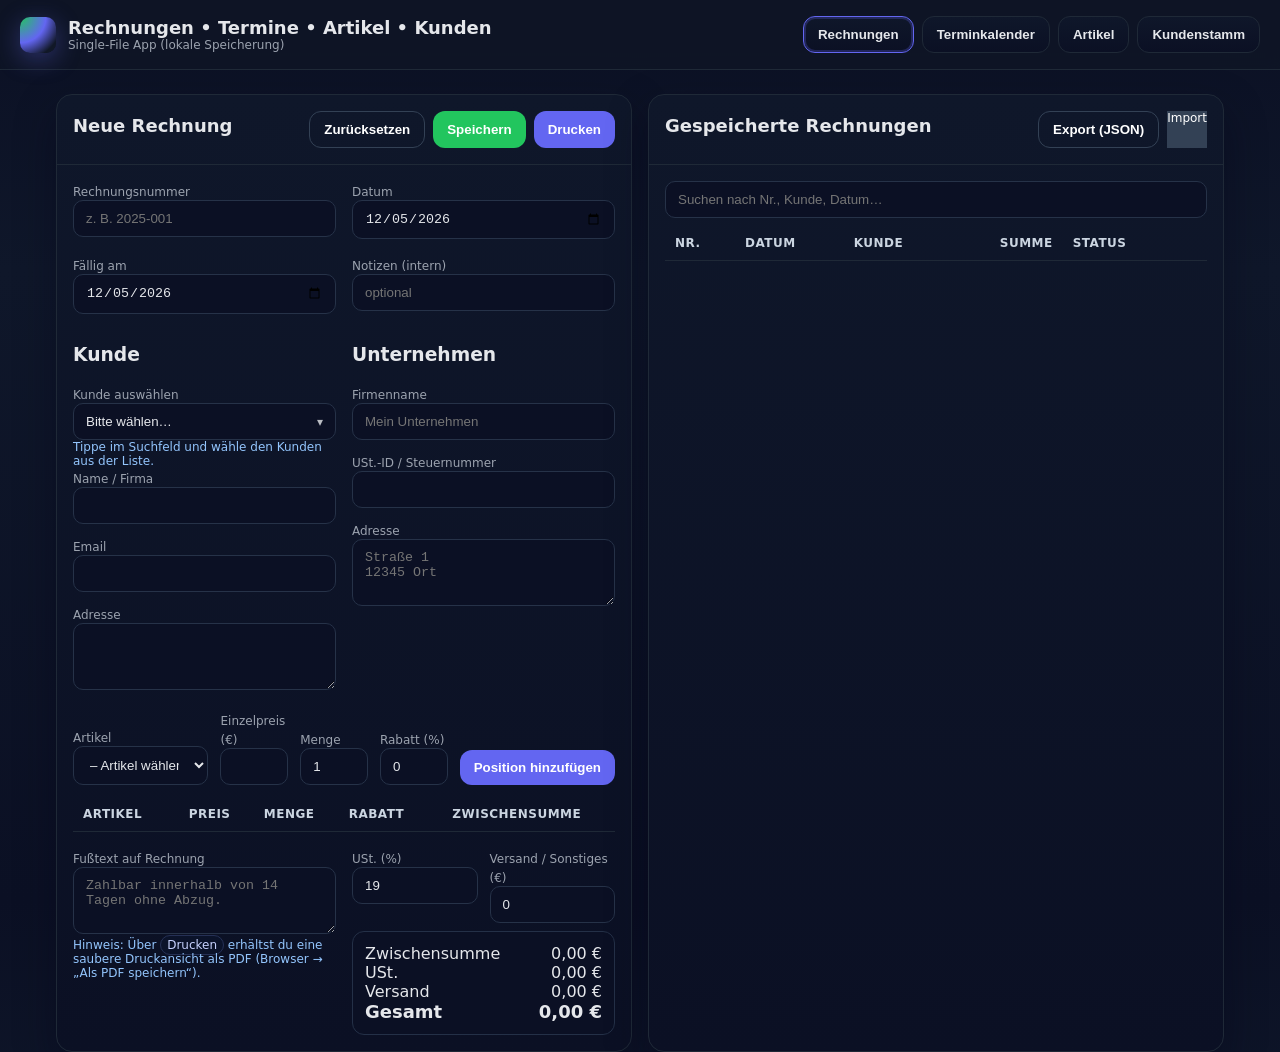
<file: index.html>
<!DOCTYPE html>
<html lang="de">

<head>
  <meta charset="UTF-8" />
  <meta name="viewport" content="width=device-width, initial-scale=1.0" />
  <title>Rechnungsprogramm • Termine • Artikel • Kunden</title>
  <link rel="stylesheet" href="styles.css">
</head>

<body>
  <header>
    <div class="app-title">
      <div class="logo" aria-hidden="true"></div>
      <div>
        <div style="font-weight:800;font-size:18px">Rechnungen • Termine • Artikel • Kunden</div>
        <div class="muted" style="font-size:12px">Single-File App (lokale Speicherung)</div>
      </div>
    </div>
    <nav>
      <button class="tab active" data-tab="rechnungen">Rechnungen</button>
      <button class="tab" data-tab="kalender">Terminkalender</button>
      <button class="tab" data-tab="artikel">Artikel</button>
      <button class="tab" data-tab="kunden">Kundenstamm</button>
    </nav>
  </header>

  <main>
    <!-- Rechnungen -->
    <section id="bereich-rechnungen" class="grid two">
      <div class="card">
        <div class="head">
          <h2>Neue Rechnung</h2>
          <div class="toolbar">
            <button class="btn ghost" id="btn-neue-rechnung">Zurücksetzen</button>
            <button class="btn success" id="btn-speichern-rechnung">Speichern</button>
            <button class="btn" id="btn-drucken">Drucken</button>
          </div>
        </div>
        <div class="body">
          <div class="grid two">
            <div>
              <label>Rechnungsnummer</label>
              <input id="r-nr" placeholder="z. B. 2025-001" />
            </div>
            <div>
              <label>Datum</label>
              <input id="r-datum" type="date" />
            </div>
            <div>
              <label>Fällig am</label>
              <input id="r-faellig" type="date" />
            </div>
            <div>
              <label>Notizen (intern)</label>
              <input id="r-notiz" placeholder="optional" />
            </div>
          </div>

          <div class="grid two" style="margin-top:12px">
            <div>
              <h3>Kunde</h3>
              <div class="row">
                <div style="flex:1 1 100%">
                  <label>Kunde auswählen</label>

                  <!-- Custom Dropdown mit Suchfeld -->
                  <div class="cs-container" id="k-select-wrapper">
                    <button type="button" class="cs-display" id="k-select-display">
                      Bitte wählen…
                    </button>
                    <div class="cs-panel" id="k-select-panel">
                      <input type="text" id="k-select-search" class="cs-search" placeholder="Suchen..." />
                      <div class="cs-options" id="k-select-options"></div>
                    </div>
                  </div>

                  <!-- Verstecktes echtes <select> für Logik -->
                  <select id="k-select" style="display:none"></select>

                  <div class="hint">Tippe im Suchfeld und wähle den Kunden aus der Liste.</div>
                </div>
              </div>

              <div class="row">
                <div style="flex:1 1 100%">
                  <label>Name / Firma</label>
                  <input id="k-name" />
                </div>
                <div style="flex:1 1 100%">
                  <label>Email</label>
                  <input id="k-email" type="email" />
                </div>
                <div style="flex:1 1 100%">
                  <label>Adresse</label>
                  <textarea id="k-adresse" rows="3"></textarea>
                </div>
              </div>
            </div>
            <div>
              <h3>Unternehmen</h3>
              <div class="row">
                <div style="flex:1 1 100%"><label>Firmenname</label><input id="u-name" placeholder="Mein Unternehmen" />
                </div>
                <div style="flex:1 1 100%"><label>USt.-ID / Steuernummer</label><input id="u-steuer" /></div>
                <div style="flex:1 1 100%"><label>Adresse</label><textarea id="u-adresse" rows="3"
                    placeholder="Straße 1&#10;12345 Ort"></textarea></div>
              </div>
            </div>
          </div>

          <div style="margin-top:16px">
            <div class="row" style="align-items:end">
              <div style="flex:2">
                <label>Artikel</label>
                <select id="pos-artikel"></select>
              </div>
              <div style="flex:1">
                <label>Einzelpreis (€)</label>
                <input id="pos-preis" type="number" step="0.01" />
              </div>
              <div style="flex:1">
                <label>Menge</label>
                <input id="pos-menge" type="number" step="1" value="1" />
              </div>
              <div style="flex:1">
                <label>Rabatt (%)</label>
                <input id="pos-rabatt" type="number" step="1" value="0" />
              </div>
              <div>
                <button class="btn" id="btn-pos-hinzufuegen">Position hinzufügen</button>
              </div>
            </div>

            <div style="overflow:auto;margin-top:12px">
              <table id="pos-tabelle">
                <thead>
                  <tr>
                    <th>Artikel</th>
                    <th class="right">Preis</th>
                    <th class="right">Menge</th>
                    <th class="right">Rabatt</th>
                    <th class="right">Zwischensumme</th>
                    <th></th>
                  </tr>
                </thead>
                <tbody></tbody>
              </table>
            </div>

            <div class="grid two" style="margin-top:16px;align-items:flex-start">
              <div>
                <label>Fußtext auf Rechnung</label>
                <textarea id="r-fusstext" rows="3" placeholder="Zahlbar innerhalb von 14 Tagen ohne Abzug."></textarea>
                <div class="hint">Hinweis: Über <span class="pill">Drucken</span> erhältst du eine saubere Druckansicht
                  als PDF (Browser → „Als PDF speichern“).</div>
              </div>
              <div>
                <div class="row">
                  <div style="flex:1">
                    <label>USt. (%)</label>
                    <input id="r-ust" type="number" step="0.1" value="19" />
                  </div>
                  <div style="flex:1">
                    <label>Versand / Sonstiges (€)</label>
                    <input id="r-versand" type="number" step="0.01" value="0" />
                  </div>
                </div>
                <div style="margin-top:8px;border:1px solid #243047;border-radius:12px;padding:12px;background:#0b1024">
                  <div class="row">
                    <div>Zwischensumme</div>
                    <div class="right" style="flex:1" id="summe-netto">0,00 €</div>
                  </div>
                  <div class="row">
                    <div>USt.</div>
                    <div class="right" style="flex:1" id="summe-ust">0,00 €</div>
                  </div>
                  <div class="row">
                    <div>Versand</div>
                    <div class="right" style="flex:1" id="summe-versand">0,00 €</div>
                  </div>
                  <div class="row" style="font-weight:800;font-size:18px">
                    <div>Gesamt</div>
                    <div class="right" style="flex:1" id="summe-gesamt">0,00 €</div>
                  </div>
                </div>
              </div>
            </div>

          </div>
        </div>
      </div>

      <div class="card">
        <div class="head">
          <h2>Gespeicherte Rechnungen</h2>
          <div class="toolbar">
            <button class="btn ghost" id="btn-export">Export (JSON)</button>
            <label class="btn secondary" for="importFile" style="cursor:pointer">Import</label>
            <input type="file" id="importFile" accept="application/json" style="display:none" />
          </div>
        </div>
        <div class="body">
          <div style="margin-bottom:8px" class="row">
            <input id="suche-rechnung" placeholder="Suchen nach Nr., Kunde, Datum…" />
          </div>
          <div style="overflow:auto;max-height:540px">
            <table id="tabelle-rechnungen">
              <thead>
                <tr>
                  <th>Nr.</th>
                  <th>Datum</th>
                  <th>Kunde</th>
                  <th class="right">Summe</th>
                  <th>Status</th>
                  <th></th>
                </tr>
              </thead>
              <tbody></tbody>
            </table>
          </div>
        </div>
      </div>
    </section>

    <!-- Kalender -->
    <section id="bereich-kalender" style="display:none" class="grid two">
      <div class="card">
        <div class="head">
          <h2>Terminkalender</h2>
          <div class="toolbar">
            <button class="btn ghost" id="kal-prev">◀</button>
            <div class="pill" id="kal-title"></div>
            <button class="btn ghost" id="kal-next">▶</button>
          </div>
        </div>
        <div class="body">
          <div class="cal-head">
            <div class="day-name">Mo</div>
            <div class="day-name">Di</div>
            <div class="day-name">Mi</div>
            <div class="day-name">Do</div>
            <div class="day-name">Fr</div>
            <div class="day-name">Sa</div>
            <div class="day-name">So</div>
          </div>
          <div class="calendar" id="calendar"></div>
        </div>
      </div>
      <div class="card">
        <div class="head">
          <h2>Termin hinzufügen</h2>
        </div>
        <div class="body">
          <div class="grid two">
            <div>
              <label>Datum</label>
              <input id="ev-datum" type="date" />
            </div>
            <div>
              <label>Zeit</label>
              <input id="ev-zeit" type="time" />
            </div>
            <div style="grid-column:1/-1">
              <label>Titel</label>
              <input id="ev-titel" />
            </div>
            <div style="grid-column:1/-1">
              <label>Beschreibung</label>
              <textarea id="ev-desc" rows="3"></textarea>
            </div>
          </div>
          <div class="toolbar" style="margin-top:12px">
            <button class="btn success" id="btn-ev-speichern">Speichern</button>
            <button class="btn ghost" id="btn-ev-reset">Zurücksetzen</button>
          </div>
          <div style="margin-top:16px">
            <h3>Kommende Termine</h3>
            <div id="ev-liste"></div>
          </div>
        </div>
      </div>
    </section>

    <!-- Artikel -->
    <section id="bereich-artikel" style="display:none" class="grid two">
      <div class="card">
        <div class="head">
          <h2>Artikelstamm</h2>
        </div>
        <div class="body">
          <div class="grid two">
            <div>
              <label>Artikelnummer</label>
              <input id="a-nr" placeholder="SKU-001" />
            </div>
            <div>
              <label>Bezeichnung</label>
              <input id="a-name" />
            </div>
            <div>
              <label>Einheitspreis (€)</label>
              <input id="a-preis" type="number" step="0.01" />
            </div>
            <div>
              <label>USt.-Satz (%)</label>
              <input id="a-ust" type="number" step="0.1" value="19" />
            </div>
            <div style="grid-column:1/-1">
              <label>Beschreibung</label>
              <textarea id="a-desc" rows="2"></textarea>
            </div>
          </div>
          <div class="toolbar" style="margin-top:12px">
            <button class="btn success" id="btn-artikel-speichern">Artikel speichern</button>
            <button class="btn ghost" id="btn-artikel-reset">Felder leeren</button>
          </div>
        </div>
      </div>
      <div class="card">
        <div class="head">
          <h2>Gespeicherte Artikel</h2>
        </div>
        <div class="body">
          <div class="row" style="margin-bottom:8px">
            <input id="suche-artikel" placeholder="Suchen nach Nr. oder Bezeichnung…" />
          </div>
          <div style="overflow:auto;max-height:560px">
            <table id="tabelle-artikel">
              <thead>
                <tr>
                  <th>Nr.</th>
                  <th>Name</th>
                  <th class="right">Preis</th>
                  <th class="right">USt.</th>
                  <th></th>
                </tr>
              </thead>
              <tbody></tbody>
            </table>
          </div>
        </div>
      </div>
    </section>

    <!-- Kundenstamm -->
    <section id="bereich-kunden" style="display:none" class="grid two">
      <div class="card">
        <div class="head">
          <h2>Kundenstamm</h2>
        </div>
        <div class="body">
          <div class="grid two">
            <div><label>Kundennummer</label><input id="c-nr" placeholder="K-0001" /></div>
            <div><label>Firma/Name</label><input id="c-name" /></div>
            <div><label>Ansprechpartner</label><input id="c-ansprech" /></div>
            <div><label>E-Mail</label><input id="c-email" type="email" /></div>
            <div><label>Telefon</label><input id="c-phone" /></div>
            <div><label>Land</label><input id="c-land" value="Deutschland" /></div>
            <div><label>Straße & Nr.</label><input id="c-strasse" /></div>
            <div><label>PLZ</label><input id="c-plz" /></div>
            <div><label>Ort</label><input id="c-ort" /></div>
            <div style="grid-column:1/-1"><label>Notizen</label><textarea id="c-notiz" rows="2"></textarea></div>
          </div>
          <div class="toolbar" style="margin-top:12px">
            <button class="btn success" id="btn-kunde-speichern">Speichern</button>
            <button class="btn ghost" id="btn-kunde-reset">Felder leeren</button>
          </div>
        </div>
      </div>
      <div class="card">
        <div class="head">
          <h2>Gespeicherte Kunden</h2>
        </div>
        <div class="body">
          <div class="row" style="margin-bottom:8px"><input id="suche-kunde"
              placeholder="Suche nach Nr., Name, E-Mail…" /></div>
          <div style="overflow:auto;max-height:560px">
            <table id="tabelle-kunden">
              <thead>
                <tr>
                  <th>Nr.</th>
                  <th>Name</th>
                  <th>E-Mail</th>
                  <th>Telefon</th>
                  <th></th>
                </tr>
              </thead>
              <tbody></tbody>
            </table>
          </div>
        </div>
      </div>
    </section>

    <!-- Druckbare Rechnung -->
    <section id="druck-rechnung">
      <div>
        <h1 style="margin:0">Rechnung <span id="p-nr"></span></h1>
        <div class="muted" id="p-datum"></div>
        <hr />
        <div class="grid two">
          <div>
            <h3>Rechnung an</h3>
            <div id="p-kunde"></div>
          </div>
          <div>
            <h3>Unternehmen</h3>
            <div id="p-unternehmen"></div>
          </div>
        </div>
        <div style="margin-top:16px">
          <table style="width:100%;border-collapse:collapse">
            <thead>
              <tr>
                <th style="text-align:left;border-bottom:1px solid #ccc;padding:8px">Artikel</th>
                <th style="text-align:right;border-bottom:1px solid #ccc;padding:8px">Preis</th>
                <th style="text-align:right;border-bottom:1px solid #ccc;padding:8px">Menge</th>
                <th style="text-align:right;border-bottom:1px solid #ccc;padding:8px">Rabatt</th>
                <th style="text-align:right;border-bottom:1px solid #ccc;padding:8px">Zwischensumme</th>
              </tr>
            </thead>
            <tbody id="p-pos"></tbody>
          </table>
        </div>
        <div style="margin-top:12px;display:flex;gap:24px;justify-content:flex-end">
          <table>
            <tr>
              <td>Zwischensumme</td>
              <td style="text-align:right;padding-left:16px" id="p-netto">0,00 €</td>
            </tr>
            <tr>
              <td>USt.</td>
              <td style="text-align:right;padding-left:16px" id="p-ust">0,00 €</td>
            </tr>
            <tr>
              <td>Versand</td>
              <td style="text-align:right;padding-left:16px" id="p-versand">0,00 €</td>
            </tr>
            <tr style="font-weight:bold">
              <td>Gesamt</td>
              <td style="text-align:right;padding-left:16px" id="p-gesamt">0,00 €</td>
            </tr>
          </table>
        </div>
        <div style="margin-top:16px" id="p-fusstext"></div>
      </div>
    </section>
  </main>

  <script src="script.js"></script>
</body>

</html>
</file>
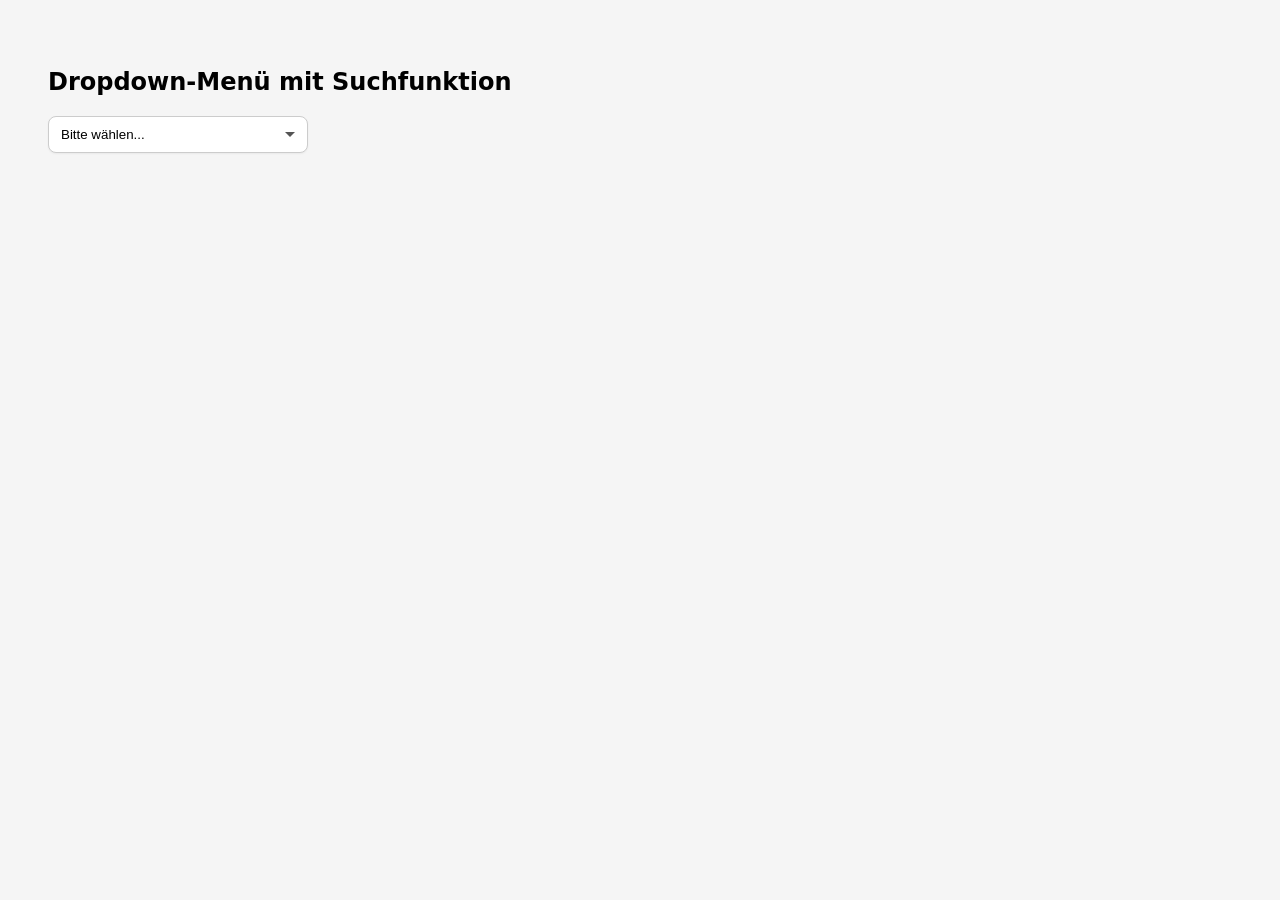
<file: test.html>
<!DOCTYPE html>
<html lang="de">
<head>
  <meta charset="UTF-8">
  <title>Dropdown mit Suchfunktion</title>
  <style>
    body {
      font-family: system-ui, -apple-system, BlinkMacSystemFont, "Segoe UI", sans-serif;
      padding: 40px;
      background: #f5f5f5;
    }

    .dropdown {
      position: relative;
      width: 260px;
    }

    .dropdown-toggle {
      width: 100%;
      padding: 10px 12px;
      border-radius: 8px;
      border: 1px solid #ccc;
      background: #fff;
      cursor: pointer;
      text-align: left;
      display: flex;
      justify-content: space-between;
      align-items: center;
      box-shadow: 0 1px 2px rgba(0,0,0,0.05);
    }

    .dropdown-toggle:focus {
      outline: 2px solid #2684ff33;
      border-color: #2684ff;
    }

    .caret {
      border-top: 5px solid #555;
      border-left: 5px solid transparent;
      border-right: 5px solid transparent;
      margin-left: 8px;
    }

    .dropdown-menu {
      position: absolute;
      top: 110%;
      left: 0;
      width: 100%;
      background: #fff;
      border-radius: 8px;
      border: 1px solid #ddd;
      box-shadow: 0 8px 20px rgba(0,0,0,0.08);
      padding: 8px;
      box-sizing: border-box;
      z-index: 10;
      display: none;
    }

    .dropdown.open .dropdown-menu {
      display: block;
    }

    .dropdown-search {
      width: 100%;
      padding: 8px 10px;
      border-radius: 6px;
      border: 1px solid #ddd;
      margin-bottom: 8px;
      box-sizing: border-box;
    }

    .dropdown-list {
      list-style: none;
      margin: 0;
      padding: 0;
      max-height: 180px;
      overflow-y: auto;
    }

    .dropdown-list li {
      padding: 8px 10px;
      border-radius: 6px;
      cursor: pointer;
      font-size: 14px;
    }

    .dropdown-list li:hover {
      background: #f0f5ff;
    }

    .dropdown-list li.hidden {
      display: none;
    }

    .no-results {
      padding: 6px 10px;
      font-size: 13px;
      color: #888;
    }
  </style>
</head>
<body>

<h2>Dropdown-Menü mit Suchfunktion</h2>

<div class="dropdown" id="techDropdown">
  <button class="dropdown-toggle" type="button" id="dropdownButton">
    <span id="dropdownLabel">Bitte wählen...</span>
    <span class="caret"></span>
  </button>

  <div class="dropdown-menu">
    <input
      type="text"
      class="dropdown-search"
      id="dropdownSearch"
      placeholder="Suchen..."
    >

    <ul class="dropdown-list" id="dropdownList">
      <li data-value="html">HTML</li>
      <li data-value="css">CSS</li>
      <li data-value="javascript">JavaScript</li>
      <li data-value="typescript">TypeScript</li>
      <li data-value="react">React</li>
      <li data-value="vue">Vue.js</li>
      <li data-value="angular">Angular</li>
      <li data-value="node">Node.js</li>
      <li data-value="express">Express</li>
      <li data-value="mongodb">MongoDB</li>
      <li data-value="mysql">MySQL</li>
      <li data-value="postgres">PostgreSQL</li>
    </ul>

    <div class="no-results" id="noResults" style="display:none;">
      Keine Treffer …
    </div>
  </div>
</div>

<script>
  const dropdown     = document.getElementById('techDropdown');
  const toggleBtn    = document.getElementById('dropdownButton');
  const label        = document.getElementById('dropdownLabel');
  const searchInput  = document.getElementById('dropdownSearch');
  const list         = document.getElementById('dropdownList');
  const items        = Array.from(list.querySelectorAll('li'));
  const noResultsBox = document.getElementById('noResults');

  // Dropdown öffnen/schließen
  toggleBtn.addEventListener('click', (e) => {
    e.stopPropagation();
    dropdown.classList.toggle('open');

    if (dropdown.classList.contains('open')) {
      searchInput.value = '';
      filterList('');
      searchInput.focus();
    }
  });

  // Suche / Filter
  function filterList(term) {
    const search = term.trim().toLowerCase();
    let visibleCount = 0;

    items.forEach(item => {
      const text = item.textContent.toLowerCase();
      if (!search || text.includes(search)) {
        item.classList.remove('hidden');
        visibleCount++;
      } else {
        item.classList.add('hidden');
      }
    });

    noResultsBox.style.display = visibleCount === 0 ? 'block' : 'none';
  }

  searchInput.addEventListener('input', () => {
    filterList(searchInput.value);
  });

  // Klick auf Eintrag
  items.forEach(item => {
    item.addEventListener('click', () => {
      const value = item.getAttribute('data-value');
      label.textContent = item.textContent;
      dropdown.dataset.value = value; // ausgewählten Wert speichern
      dropdown.classList.remove('open');
      console.log('Ausgewählt:', value);
    });
  });

  // Klick außerhalb schließt Dropdown
  document.addEventListener('click', (e) => {
    if (!dropdown.contains(e.target)) {
      dropdown.classList.remove('open');
    }
  });

  // ESC schließt Dropdown
  document.addEventListener('keydown', (e) => {
    if (e.key === 'Escape') {
      dropdown.classList.remove('open');
    }
  });
</script>

</body>
</html>
</file>
<file: styles.css>
:root {
    --bg: #0f172a;
    /* slate-900 */
    --panel: #111827;
    /* gray-900 */
    --muted: #1f2937;
    /* gray-800 */
    --text: #e5e7eb;
    /* gray-200 */
    --soft: #9ca3af;
    /* gray-400 */
    --brand: #6366f1;
    /* indigo-500 */
    --accent: #22c55e;
    /* green-500 */
    --danger: #ef4444;
    /* red-500 */
    --warn: #f59e0b;
    /* amber-500 */
    --card: #0b1024;
}

* {
    box-sizing: border-box
}

html,
body {
    height: 100%
}

body {
    margin: 0;
    font-family: Inter, system-ui, Segoe UI, Roboto, Helvetica, Arial, sans-serif;
    background: linear-gradient(180deg, #0b1024, #0f172a 30%, #0b1024);
    color: var(--text)
}

header {
    display: flex;
    gap: 16px;
    align-items: center;
    justify-content: space-between;
    padding: 16px 20px;
    border-bottom: 1px solid #1f2937;
    background: rgba(17, 24, 39, .6);
    backdrop-filter: blur(6px);
    position: sticky;
    top: 0;
    z-index: 5
}

.app-title {
    display: flex;
    gap: 12px;
    align-items: center
}

.logo {
    width: 36px;
    height: 36px;
    border-radius: 10px;
    background: radial-gradient(120% 120% at 0% 0%, #22c55e, #6366f1 60%, #111827 100%);
    box-shadow: 0 6px 24px rgba(99, 102, 241, .35)
}

nav {
    display: flex;
    gap: 8px;
    flex-wrap: wrap
}

.tab {
    border: 1px solid #1f2937;
    background: linear-gradient(180deg, #0f172a, #0b1024);
    padding: 10px 14px;
    border-radius: 12px;
    color: var(--text);
    cursor: pointer;
    font-weight: 600
}

.tab.active {
    border-color: var(--brand);
    box-shadow: 0 0 0 2px rgba(99, 102, 241, .25) inset
}

main {
    max-width: 1200px;
    margin: 24px auto;
    padding: 0 16px
}

.grid {
    display: grid;
    gap: 16px
}

.two {
    grid-template-columns: 1fr 1fr
}

.three {
    grid-template-columns: 1fr 1fr 1fr
}

@media(max-width:980px) {

    .two,
    .three {
        grid-template-columns: 1fr
    }
}

.card {
    background: linear-gradient(180deg, #0f172a, #0b1024);
    border: 1px solid #1f2937;
    border-radius: 16px;
    box-shadow: 0 16px 40px rgba(2, 6, 23, .35)
}

.card h2 {
    margin: 0 0 8px 0;
    font-size: 18px
}

.card .head {
    padding: 16px;
    border-bottom: 1px solid #1f2937;
    display: flex;
    align-items: center;
    justify-content: space-between;
    gap: 12px
}

.card .body {
    padding: 16px
}

.row {
    display: flex;
    gap: 12px;
    flex-wrap: wrap
}

label {
    font-size: 12px;
    color: var(--soft)
}

input,
select,
textarea {
    width: 100%;
    padding: 10px 12px;
    border-radius: 10px;
    border: 1px solid #263248;
    background: #0b1024;
    color: var(--text)
}

input[type="number"] {
    appearance: textfield
}

button {
    border: 0;
    border-radius: 12px;
    padding: 10px 14px;
    font-weight: 700;
    cursor: pointer
}

.btn {
    background: var(--brand);
    color: #fff
}

.btn.secondary {
    background: #334155
}

.btn.ghost {
    background: transparent;
    border: 1px solid #334155
}

.btn.success {
    background: var(--accent)
}

.btn.danger {
    background: var(--danger)
}

.btn.warn {
    background: var(--warn)
}

.toolbar {
    display: flex;
    gap: 8px;
    flex-wrap: wrap
}

table {
    width: 100%;
    border-collapse: collapse
}

th,
td {
    border-bottom: 1px solid #1f2937;
    padding: 10px;
    text-align: left
}

th {
    color: #cbd5e1;
    font-size: 12px;
    letter-spacing: .04em;
    text-transform: uppercase
}

tr:hover td {
    background: #0f172a
}

.right {
    text-align: right
}

.muted {
    color: var(--soft)
}

.pill {
    font-size: 12px;
    background: #0b132a;
    border: 1px solid #253055;
    color: #c7d2fe;
    padding: 2px 6px;
    border-radius: 999px
}

/* Kalender */
.calendar {
    display: grid;
    grid-template-columns: repeat(7, 1fr);
    gap: 8px
}

.cal-head {
    display: grid;
    grid-template-columns: repeat(7, 1fr);
    gap: 8px;
    margin-bottom: 8px
}

.day-name {
    font-size: 12px;
    color: #a1a1aa;
    text-align: center
}

.cal-cell {
    min-height: 90px;
    border: 1px dashed #334155;
    border-radius: 12px;
    padding: 8px;
    background: #0b1024;
    position: relative
}

.cal-cell .date {
    position: absolute;
    top: 6px;
    right: 8px;
    font-size: 11px;
    color: #94a3b8
}

.event {
    margin-top: 18px;
    padding: 6px 8px;
    border-radius: 8px;
    background: #141a33;
    border: 1px solid #2b3566
}

/* Drucklayout für Rechnung */
@media print {
    body {
        background: #fff;
        color: #000
    }

    header,
    #bereich-artikel,
    #bereich-kalender,
    #bereich-kunden,
    .toolbar,
    .app-title {
        display: none !important
    }

    .card {
        border: 0;
        box-shadow: none
    }

    #druck-rechnung {
        display: block
    }
}

#druck-rechnung {
    display: none
}

.hint {
    font-size: 12px;
    color: #93c5fd
}


/* Custom Select mit Suchfeld */
.cs-container{
  position:relative;
  width:100%;
}

.cs-display{
  width:100%;
  text-align:left;
  background:#0b1024;
  border:1px solid #263248;
  border-radius:10px;
  padding:10px 12px;
  color:var(--text);
  display:flex;
  align-items:center;
  justify-content:space-between;
  font-weight:500;
}
.cs-display::after{
  content:"▾";
  font-size:12px;
  opacity:.8;
}

.cs-panel{
  position:absolute;
  left:0;
  right:0;
  margin-top:4px;
  background:#020617;
  border-radius:12px;
  border:1px solid #1f2937;
  box-shadow:0 20px 40px rgba(15,23,42,.8);
  padding:8px;
  display:none;
  z-index:30;
}
.cs-panel.open{display:block;}

.cs-search{
  width:100%;
  margin-bottom:6px;
  padding:8px 10px;
  border-radius:8px;
  border:1px solid #263248;
  background:#020617;
  color:var(--text);
}

.cs-options{
  max-height:220px;
  overflow:auto;
  border-radius:8px;
}
.cs-option{
  padding:8px 10px;
  border-radius:8px;
  cursor:pointer;
  font-size:14px;
}
.cs-option:hover,
.cs-option.cs-active{
  background:#1e293b;
}
</file>
